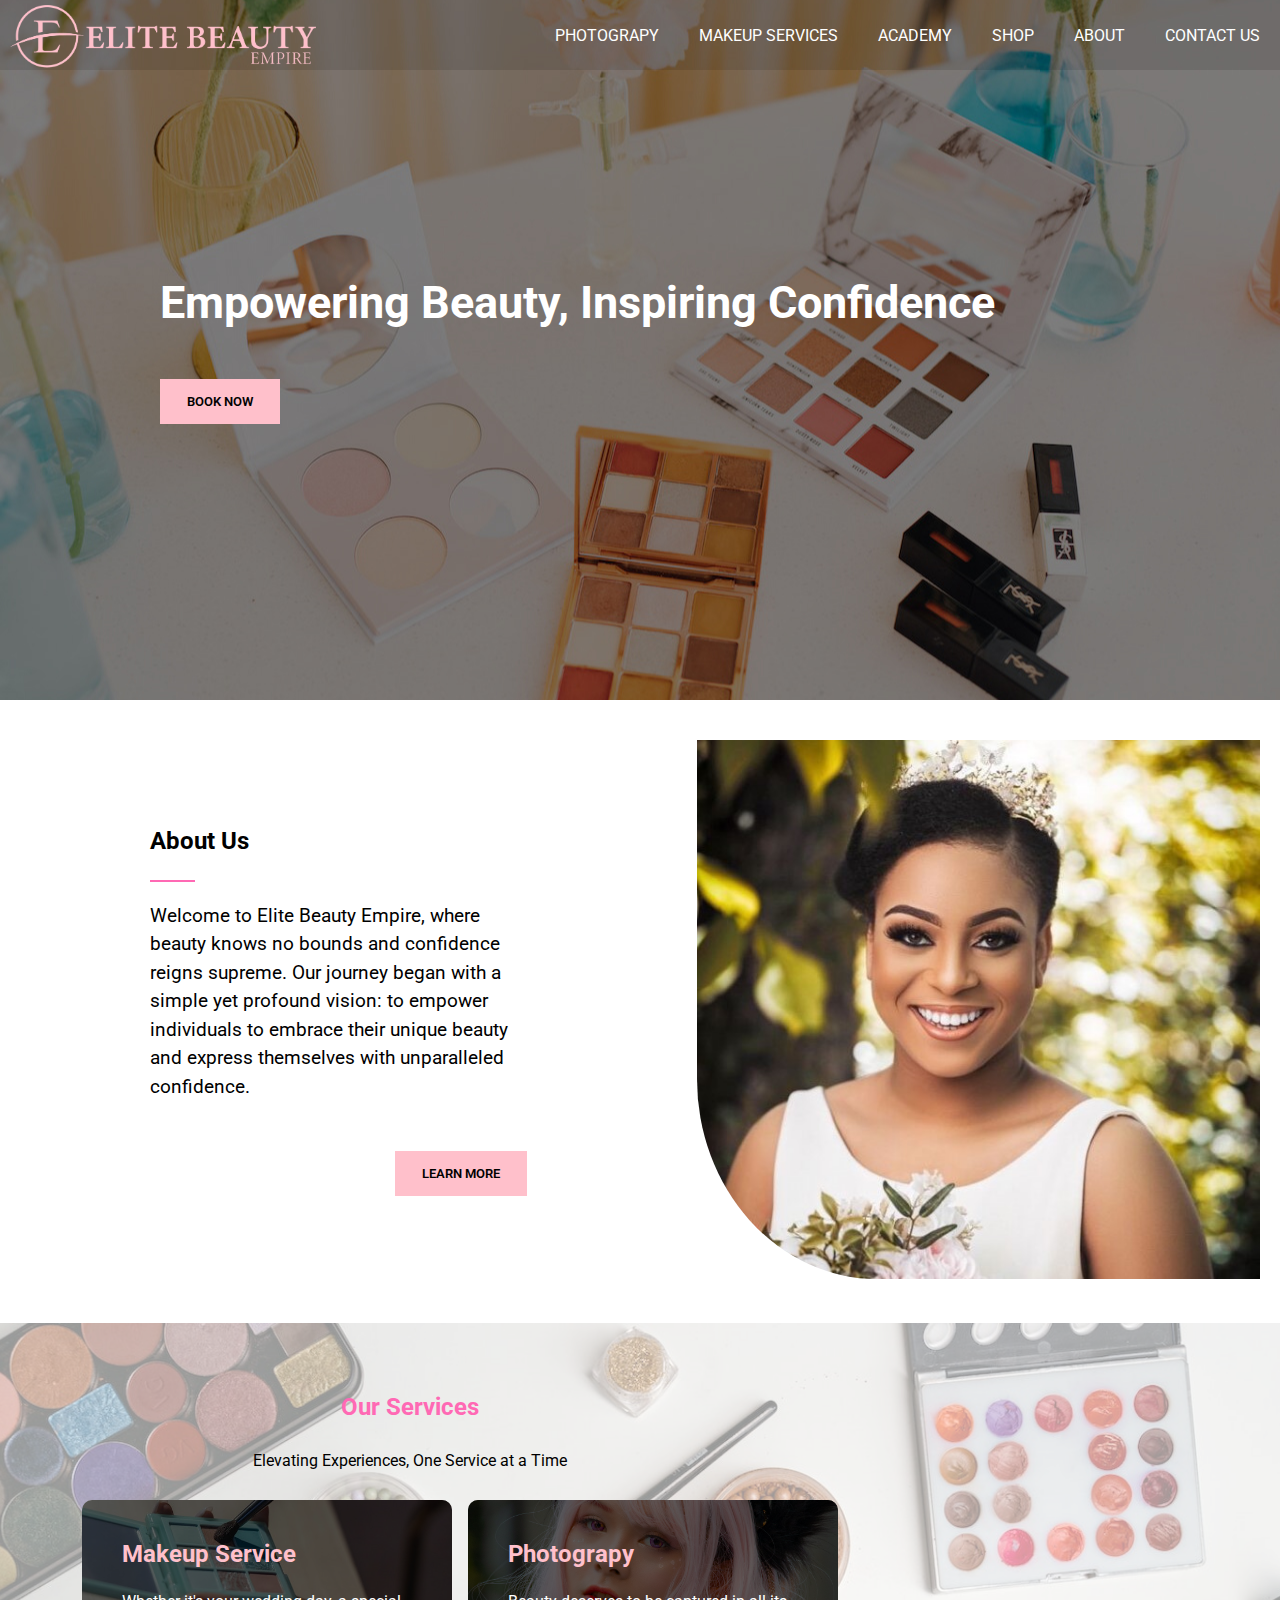
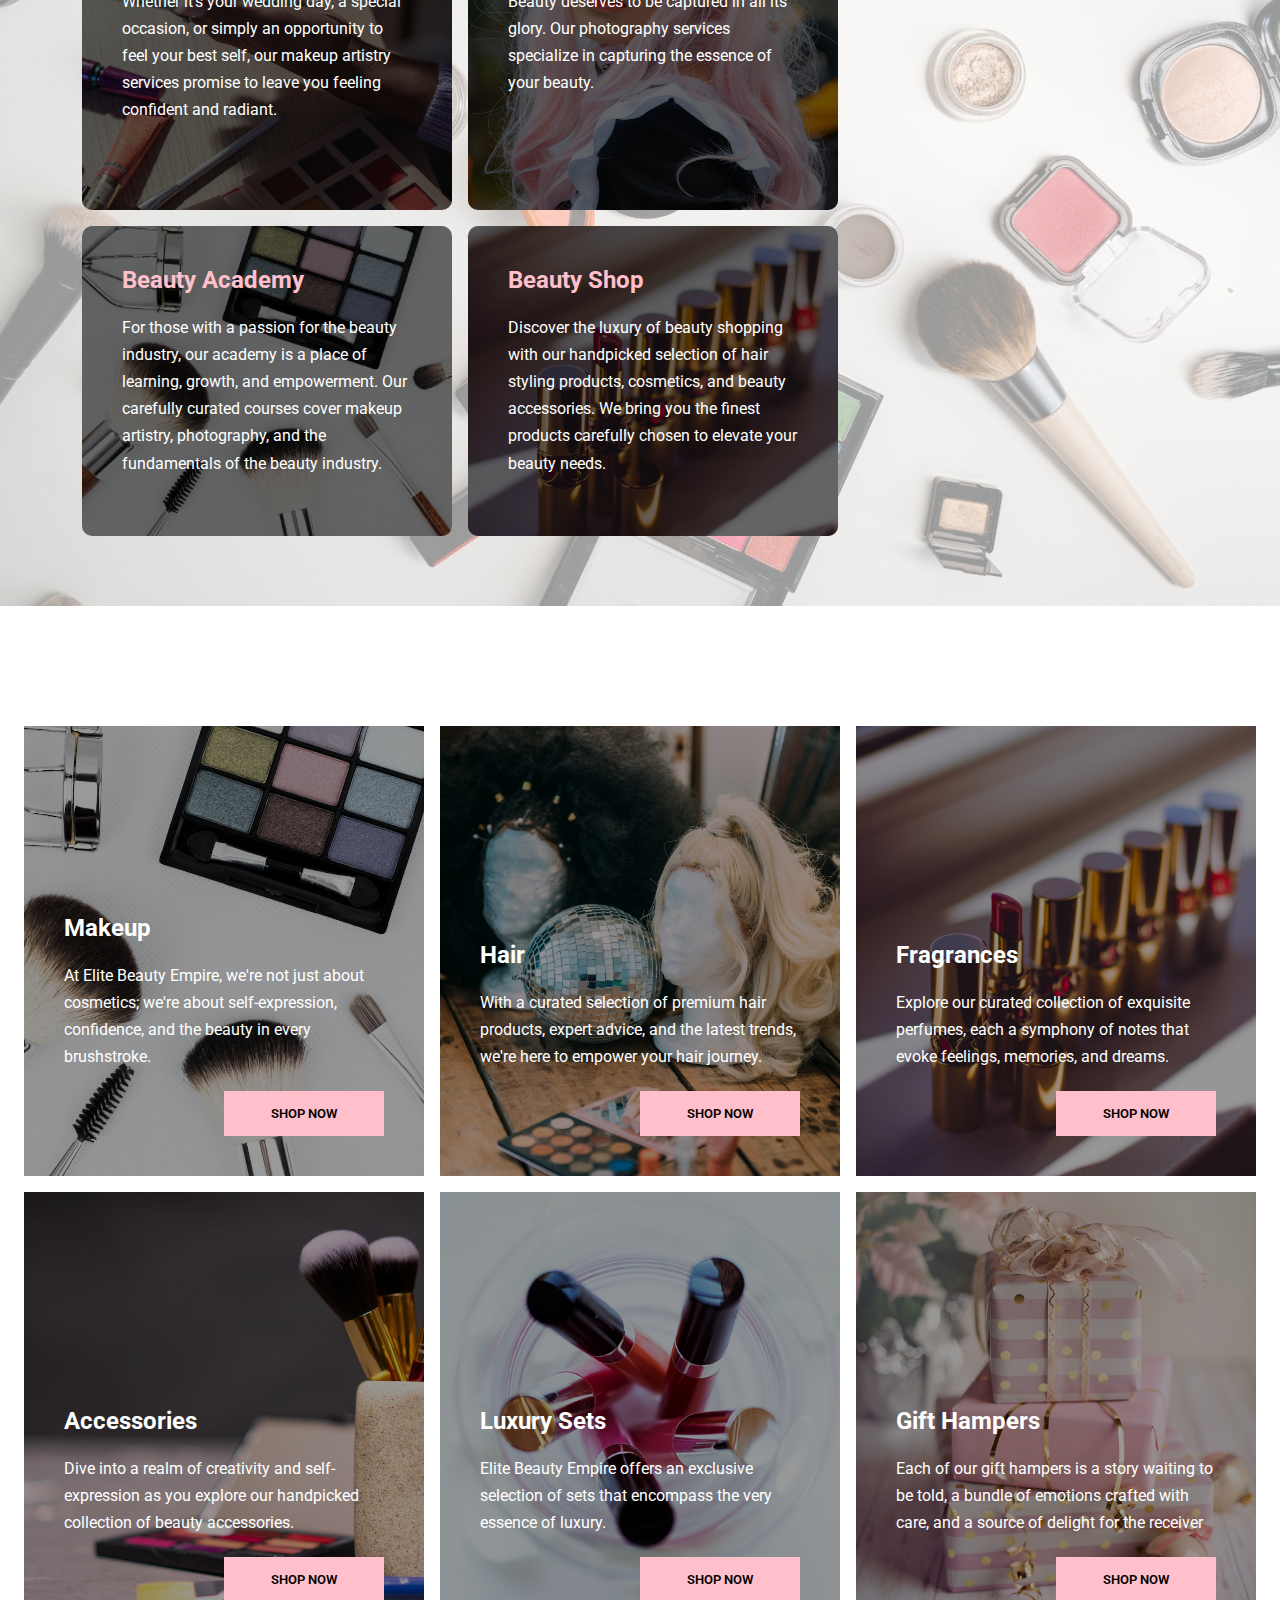
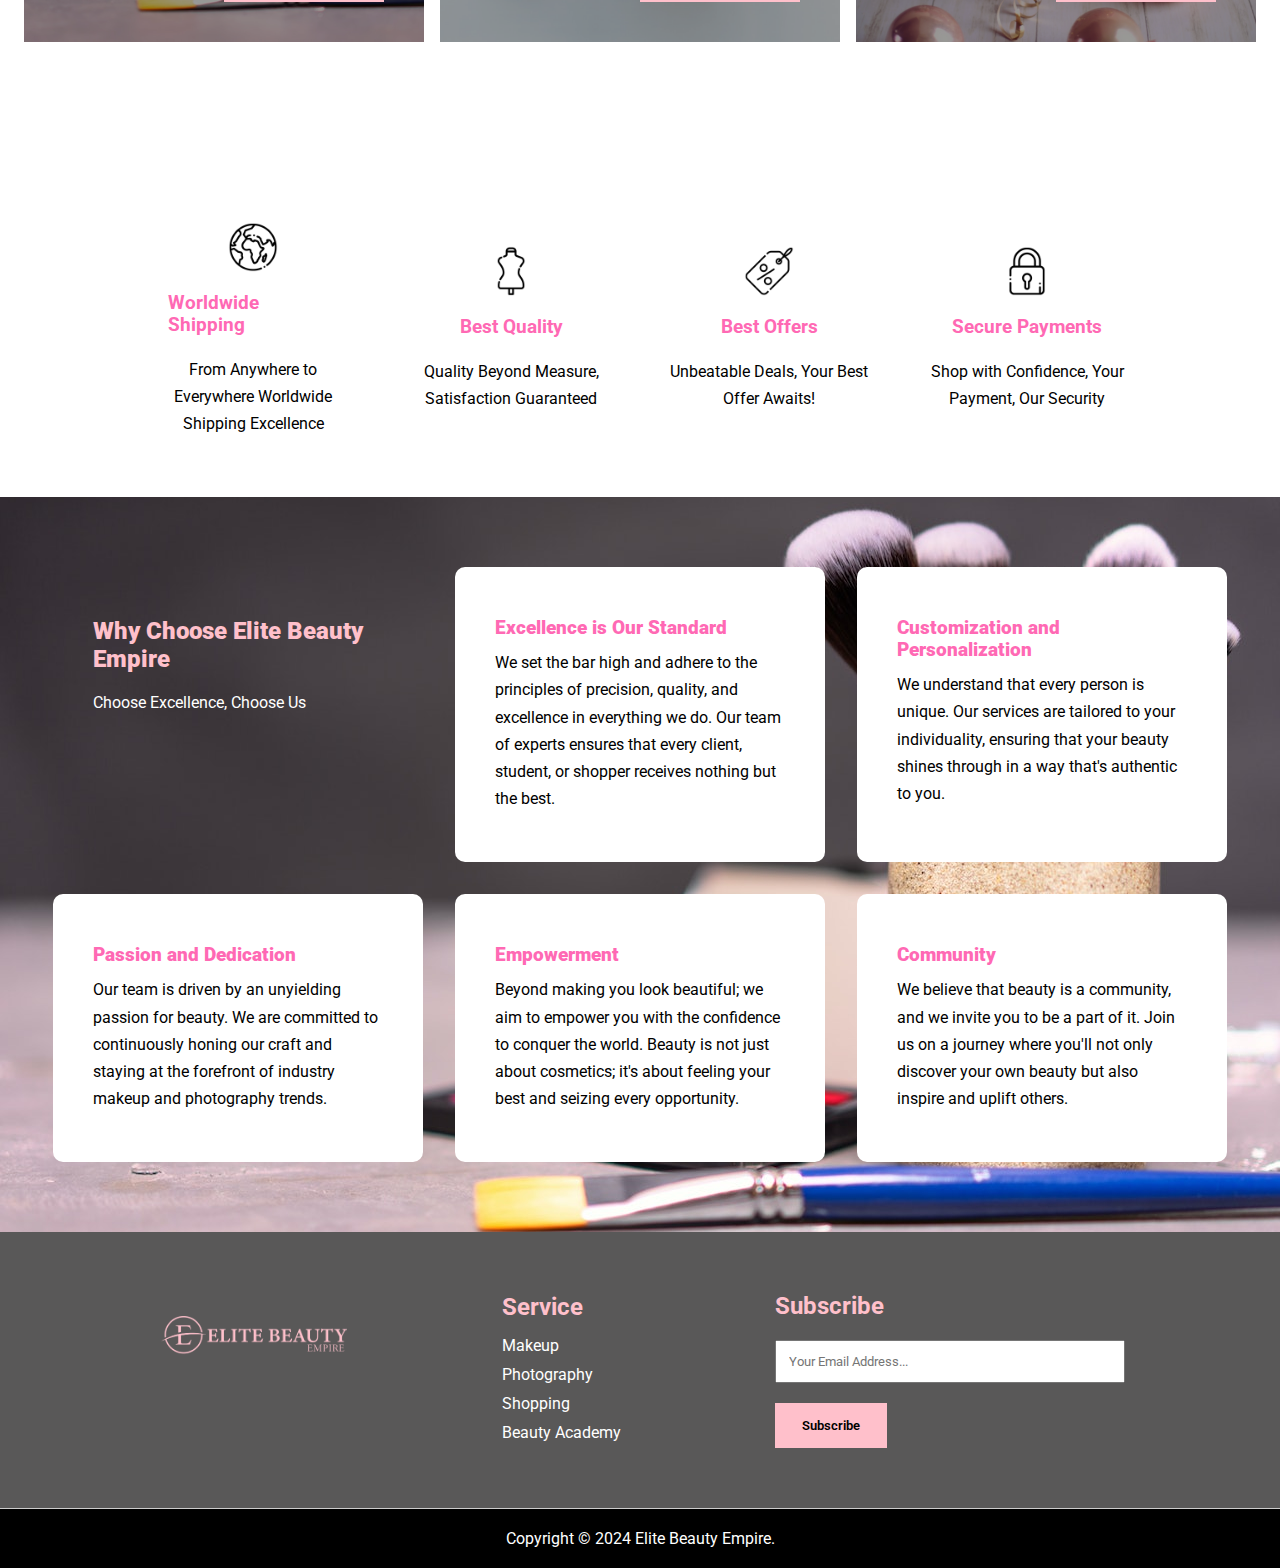
<file: Elite Beauty Project/index.html>
<!DOCTYPE html>
<html lang="en">
<head>
    <meta charset="UTF-8">
    <meta name="viewport" content="width=device-width, initial-scale=1.0">
    <title>Elite Beauty Empire</title>
    <link rel="stylesheet" href="./sytes/index.css">
    <link rel="stylesheet" href="./sytes/header.css">
    <link rel="stylesheet" href="./sytes/footer.css">
    <link rel="icon" href="./images/Elite Beauty site logo.jpg" type="image/jpg">
</head>
<body>
    <header>
        <nav class="navbar2">
            <ul class="sidebar">
                <li onclick="hideSidebar()"><a href="#home"><svg xmlns="http://www.w3.org/2000/svg" height="35" viewBox="0 -960 960 960" width="35"><path d="m256-200-56-56 224-224-224-224 56-56 224 224 224-224 56 56-224 224 224 224-56 56-224-224-224 224Z"/></svg></a></li>
                <li><a href="#">PHOTOGRAPY</a></li>
                <li><a href="#">MAKEUP SERVICES</a></li>
                <li><a href="#">ACADEMY</a></li>
                <li><a href="#">SHOP</a></li>
                <li><a href="#">ABOUT</a></li>
                <li><a href="#">CONTACT US</a></li>
            </ul>
        </nav>
        <nav class="navbar">
            <ul class="navmenu">
                <li><img class="logo" src="./images/Transparent.png" alt="logo" width="100%" height="100%"></li>
                <li class="hideonMoblie"><a href="#">PHOTOGRAPY</a></li>
                <li class="hideonMoblie"><a href="#">MAKEUP SERVICES</a></li>
                <li class="hideonMoblie"><a href="#">ACADEMY</a></li>
                <li class="hideonMoblie"><a href="#">SHOP</a></li>
                <li class="hideonMoblie"><a href="#">ABOUT</a></li>
                <li class="hideonMoblie"><a href="#">CONTACT US</a></li>
                <li onclick="showSidebar()" class="mobileMenu"><svg xmlns="http://www.w3.org/2000/svg" height="55" viewBox="0 -960 960 960" width="55"><path d="M120-240v-80h720v80H120Zm0-200v-80h720v80H120Zm0-200v-80h720v80H120Z"/></svg></li>
            </ul>
       </nav>
    </header>
    <section class="hero">
        <div class="hero-content">
            <h1>Empowering Beauty, Inspiring Confidence</h1>
            <button class="button">BOOK NOW</button>
        </div>
    </section>
    <div class="about">
        <div class="content">
            <h2>About Us</h2>
            <hr>
            <p>Welcome to Elite Beauty Empire, where beauty knows no bounds and confidence reigns supreme. Our journey began with a simple yet profound vision: to empower individuals to embrace their unique beauty and express themselves with unparalleled confidence. </p>
            <button class="button">LEARN MORE</button>
        </div>
        <div class="image">
            <img class="background" src="./images/wedding.jpeg">
        </div>
    </div>
    <section class="service">
        <h2 class="header">Our Services</h2>
        <p class="pra">Elevating Experiences, One Service at a Time</p>
        <div class="service-content">
            <div class="service-block one">
                <h2>Makeup Service</h2>
                <p>Whether it's your wedding day, a special occasion, or simply an opportunity to feel your best self, our makeup artistry services promise to leave you feeling confident and radiant.</p>
            </div>
            <div class="service-block two">
                <h2>Photograpy</h2>
                <p>Beauty deserves to be captured in all its glory. Our photography services specialize in capturing the essence of your beauty.</p>
            </div>
            <div class="service-block three">
                <h2>Beauty Academy</h2>
                <p>For those with a passion for the beauty industry, our academy is a place of learning, growth, and empowerment. Our carefully curated courses cover makeup artistry, photography, and the fundamentals of the beauty industry.</p>
            </div>
            <div class="service-block four">
                <h2>Beauty Shop</h2>
                <p>Discover the luxury of beauty shopping with our handpicked selection of hair styling products, cosmetics, and beauty accessories. We bring you the finest products carefully chosen to elevate your beauty needs.</p>
            </div>
        </div>
    </section>
    <div class="categories">
        <div class="products one">
            <h2>Makeup</h2>
            <p>At Elite Beauty Empire, we're not just about cosmetics; we're about self-expression, confidence, and the beauty in every brushstroke.</p>
            <button class="button">SHOP NOW</button>
        </div>
        <div class="products two">
            <h2>Hair</h2>
            <p>With a curated selection of premium hair products, expert advice, and the latest trends, we're here to empower your hair journey.</p>
            <button class="button">SHOP NOW</button>
        </div>
        <div class="products three">
            <h2>Fragrances</h2>
            <p>Explore our curated collection of exquisite perfumes, each a symphony of notes that evoke feelings, memories, and dreams.</p>
            <button class="button">SHOP NOW</button>
        </div>
        <div class="products four">
            <h2>Accessories</h2>
            <p>Dive into a realm of creativity and self-expression as you explore our handpicked collection of beauty accessories.</p>
            <button class="button">SHOP NOW</button>
        </div>
        <div class="products five">
            <h2>Luxury Sets</h2>
            <p>Elite Beauty Empire offers an exclusive selection of sets that encompass the very essence of luxury.</p>
            <button class="button">SHOP NOW</button>
        </div>
        <div class="products six">
            <h2>Gift Hampers</h2>
            <p>Each of our gift hampers is a story waiting to be told, a bundle of emotions crafted with care, and a source of delight for the receiver</p>
            <button class="button">SHOP NOW</button>
        </div>
    </div>
    <div class="offers">
        <div class="content_off">
            <img src="./images/globe-free-img.png" width="50px" height="50px">
            <h3>Worldwide Shipping</h3>
            <p>From Anywhere to Everywhere Worldwide Shipping Excellence</p>
        </div>
        <div class="content_off">
            <img src="./images/quality-free-img.png" width="50px" height="50px">
            <h3>Best Quality</h3>
            <p>Quality Beyond Measure, Satisfaction Guaranteed</p>
        </div>
        <div class="content_off">
            <img src="./images/tag-free-img.png" width="50px" height="50px">
            <h3>Best Offers</h3>
            <p>Unbeatable Deals, Your Best Offer Awaits!</p>
        </div>
        <div class="content_off">
            <img src="./images/lock-free-img.png" width="50px" height="50px">
            <h3>Secure Payments</h3>
            <p>Shop with Confidence, Your Payment, Our Security</p>
        </div>
    </div>
    <div class="why">
        <div class="why_content_diff">
            <h2><strong>Why Choose Elite Beauty Empire</strong></h2>
            <p>Choose Excellence, Choose Us</p>
        </div>
        <div class="why_content">
            <h3><strong>Excellence is Our Standard</strong></h3>
            <p>We set the bar high and adhere to the principles of precision, quality, and excellence in everything we do. Our team of experts ensures that every client, student, or shopper receives nothing but the best.</p>
        </div>
        <div class="why_content">
            <h3><strong>Customization and Personalization</strong></h3>
            <p>We understand that every person is unique. Our services are tailored to your individuality, ensuring that your beauty shines through in a way that's authentic to you.</p>
        </div>
        <div class="why_content">
            <h3><strong>Passion and Dedication</strong></h3>
            <p>Our team is driven by an unyielding passion for beauty. We are committed to continuously honing our craft and staying at the forefront of industry makeup and photography trends.</p>
        </div>
        <div class="why_content">
            <h3><strong>Empowerment</strong></h3>
            <p>Beyond making you look beautiful; we aim to empower you with the confidence to conquer the world. Beauty is not just about cosmetics; it's about feeling your best and seizing every opportunity.</p>
        </div>
        <div class="why_content">
            <h3><strong>Community</strong></h3>
            <p>We believe that beauty is a community, and we invite you to be a part of it. Join us on a journey where you'll not only discover your own beauty but also inspire and uplift others.</p>
        </div>
        
    </div>
    <footer>
        <div class="footer">
            <img class="footer_logo" src="./images/Transparent.png">
            <div class="footer_service">
                <h2>Service</h2>
                <ul>
                    <li><a href="#">Makeup</a></li>
                    <li><a href="#">Photography</a></li>
                    <li><a href="#">Shopping</a></li>
                    <li><a href="#">Beauty Academy</a></li>
                </ul>
            </div>
            <div class="sub">
                <h2>Subscribe</h2>
                <input class="email" type="text" placeholder="Your Email Address...">
                <br>
                <button type="submit" class="button btn">Subscribe</button>
            </div>
        </div>
        <div class="main_footer">
            <P>Copyright © 2024 Elite Beauty Empire.</P>
        </div>
    </footer>
    <script src="index.js"></script>
</body>
</html>
</file>
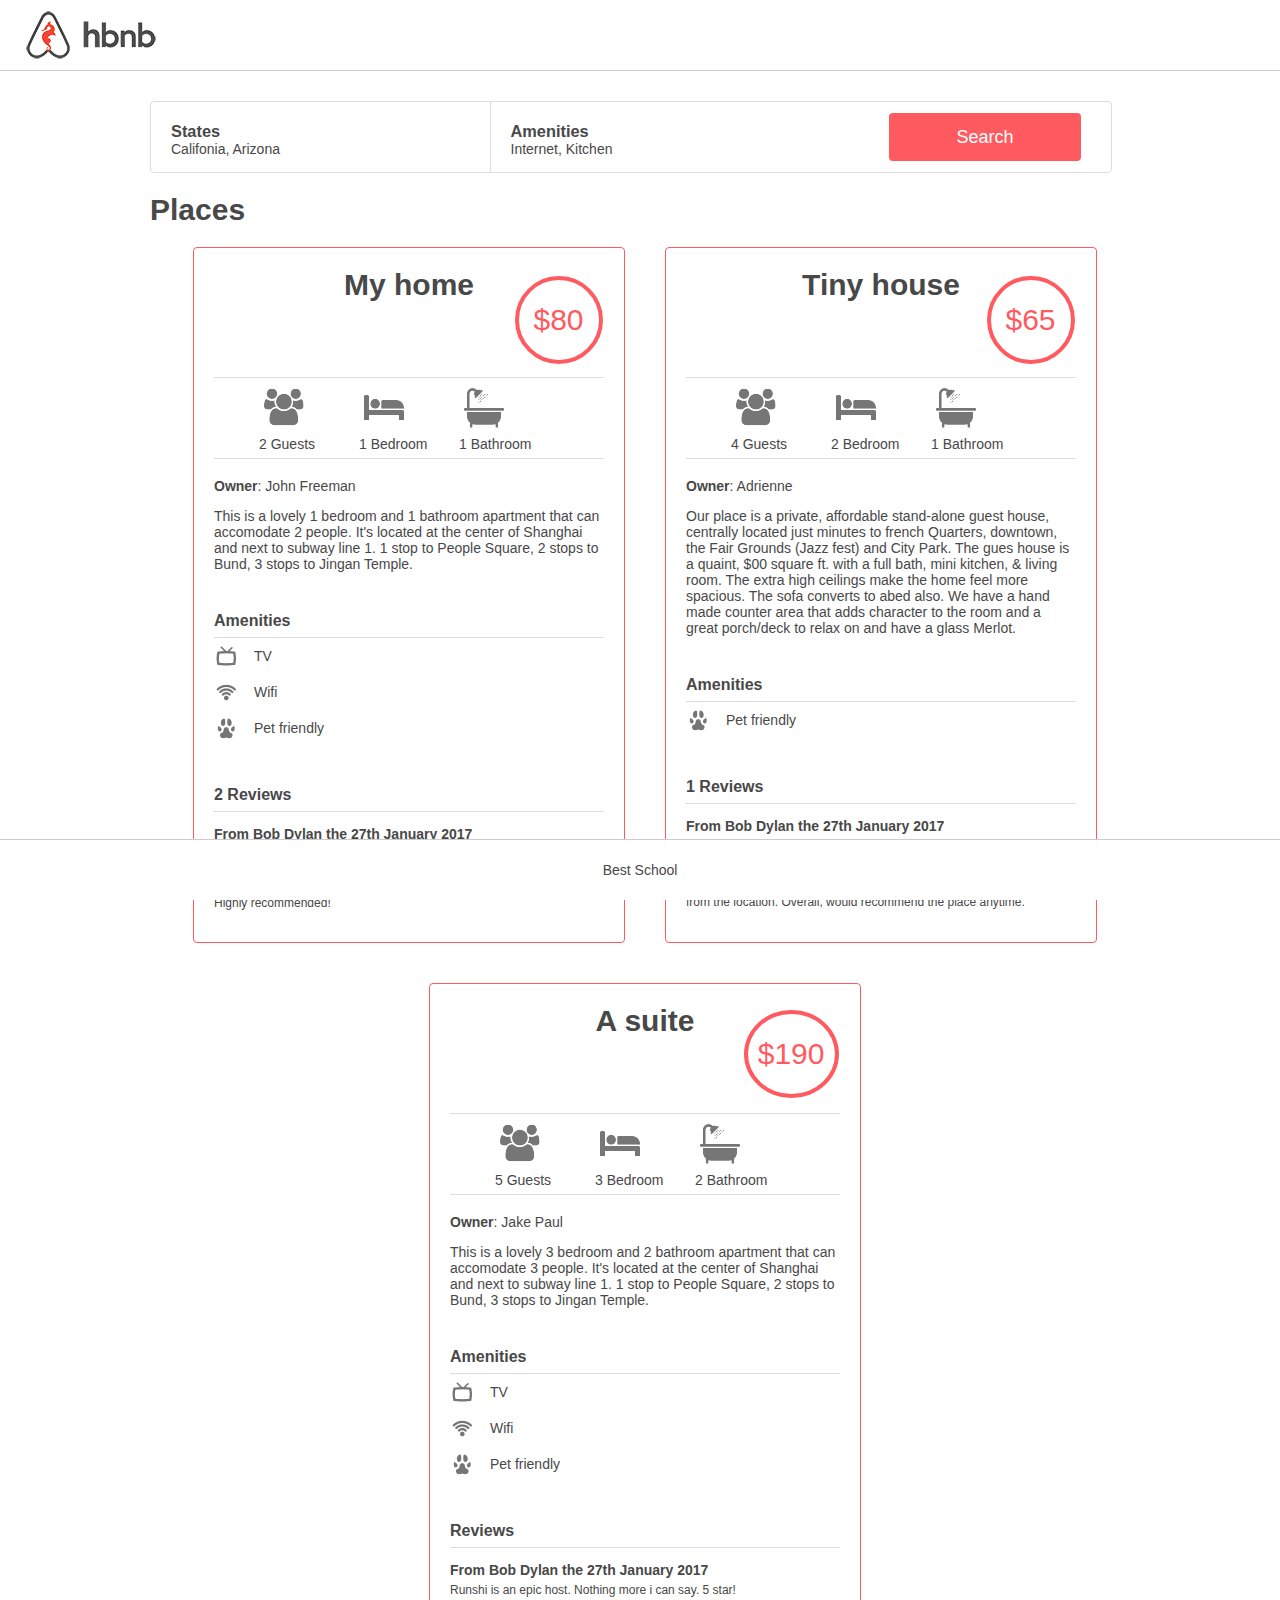
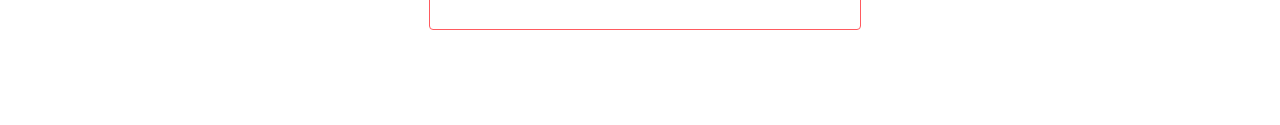
<file: Learning-HTML-CSS/Index.html>
<!DOCTYPE html>
<html lang="en">
    <head>
        <meta charset="UTF-8">
        <meta name="viewport" content="width=device-width, initial-scale=1.0">
        <title>Airbnb Clone</title>
        <link rel="stylesheet" href="styles/common.css">
        <link rel="stylesheet" href="styles/hearder.css">
        <link rel="stylesheet" href="styles/footer.css">
        <link rel="stylesheet" href="styles/filters.css">
        <link rel="stylesheet" href="styles/places.css">
        <link rel="icon" href="images/icon.png" type="image/png">
    </head>
    <body>
        <header>
        </header>
        <div class="container">
            <section class="filters">
                <div class="locations">
                    <h3>States</h3>
                    <h4>Califonia, Arizona</h4>
                    <ul class="popover">
                        <li>
                            <ul>
                                <li><h2>Arizona:</h2></li>
                                <li>Page</li>
                                <li>page2</li>
                            </ul>
                        </li>
                        <li>
                            <ul>
                                <li><h2>Califonia:</h2></li>
                                <li>San Francisco</li>
                                <li>Los Altas</li>
                            </ul>
                        </li>
                    </ul>
                </div>
                <div class="amenities">
                    <h3>Amenities</h3>
                    <h4>Internet, Kitchen</h4>
                    <ul class="popover">
                        <li>Internet</li>
                        <li>Tv</li>
                        <li>Kitchen</li>
                        <li>Utensils</li>
                    </ul>
                </div>
                <button>Search</button>
            </section>
            <section class="places">
                <h1>Places</h1>
                <article>
                    <h2>My home</h2>
                    <div class="price_by_night">$80</div>
                    <div class="information">
                        <div class="max_guest">
                            <p>2 Guests</p>
                        </div>
                        <div class="number_rooms">
                            <p>1 Bedroom</p>
                        </div>
                        <div class="number_bathrooms">
                            <p>1 Bathroom</p>
                        </div>
                    </div>
                    <div class="user">
                        <p><strong>Owner</strong>: John Freeman</p>
                    </div>
                    <div class="description">
                        <p>This is a lovely 1 bedroom and 1 bathroom apartment
                             that can accomodate 2 people. It's located at the
                             center of Shanghai and next to subway line 1.
                             1 stop to People Square, 2 stops to Bund, 3 stops
                             to Jingan Temple.</p>
                    </div>
                    <div class="amenities">
                        <h2>Amenities</h2>
                        <ul>
                            <li class="tv">TV</li>
                            <li class="wifi">Wifi</li>
                            <li class="pet">Pet friendly</li>
                        </ul>
                    </div>
                    <div class="reviews">
                        <h2>2 Reviews</h2>
                        <ul>
                            <li>
                                <h3>From Bob Dylan the 27th January 2017</h3>
                                <p>Runshi is an epic host. Nothing more i can say. 5 star!</p>
                            </li>
                            <li>
                                <h3>From Connor the 4th January 2017</h3>
                                <p>Highly recommended!</p>
                            </li>
                        </ul>
                    </div>
                </article>
                <article>
                    <h2>Tiny house</h2>
                    <div class="price_by_night">$65</div>
                    <div class="information">
                        <div class="max_guest">
                            <p>4 Guests</p>
                        </div>
                        <div class="number_rooms">
                            <p>2 Bedroom</p>
                        </div>
                        <div class="number_bathrooms">
                            <p>1 Bathroom</p>
                        </div>
                    </div>
                    <div class="user">
                        <p><strong>Owner</strong>: Adrienne</p>
                    </div>
                    <div class="description">
                        <p>Our place is a private, affordable 
                         stand-alone guest house, centrally located
                         just minutes to french Quarters, downtown,
                         the Fair Grounds (Jazz fest) and City Park.
                         The gues house is a quaint, $00 square ft. with
                         a full bath, mini kitchen, & living room. The extra
                         high ceilings make the home feel more spacious. The
                         sofa converts to abed also. We have a hand made
                         counter area that adds character to the room and a
                         great porch/deck to relax on and have a glass Merlot.</p>
                    </div>
                    <div class="amenities">
                        <h2>Amenities</h2>
                        <ul>
                            <li class="pet">Pet friendly</li>
                        </ul>
                    </div>
                    <div class="reviews">
                        <h2>1 Reviews</h2>
                        <ul>
                            <li>
                                <h3>From Bob Dylan the 27th January 2017</h3>
                                <p>Fantastic place. It was cclean, Adrienne was great
                                 (even though we did not meet in person) and everything
                                 went super smooth. Location is also great, if you like
                                 running and something a bit more quiet. I would suggest
                                 a car or take into consideration that you might havee to
                                 Uber into the city from the location. Overall, would recommend
                                 the place anytime.</p>
                            </li>
                        </ul>
                    </div>
                </article>
                <article>
                    <h2>A suite</h2>
                    <div class="price_by_night">$190</div>
                    <div class="information">
                        <div class="max_guest">
                            <p>5 Guests</p>
                        </div>
                        <div class="number_rooms">
                            <p>3 Bedroom</p>
                        </div>
                        <div class="number_bathrooms">
                            <p>2 Bathroom</p>
                        </div>
                    </div>
                    <div class="user">
                        <p><strong>Owner</strong>: Jake Paul</p>
                    </div>
                    <div class="description">
                        <p>This is a lovely 3 bedroom and 2 bathroom apartment
                             that can accomodate 3 people. It's located at the
                             center of Shanghai and next to subway line 1.
                             1 stop to People Square, 2 stops to Bund, 3 stops
                             to Jingan Temple.</p>
                    </div>
                    <div class="amenities">
                        <h2>Amenities</h2>
                        <ul>
                            <li class="tv">TV</li>
                            <li class="wifi">Wifi</li>
                            <li class="pet">Pet friendly</li>
                        </ul>
                    </div>
                    <div class="reviews">
                        <h2>Reviews</h2>
                        <ul>
                            <li>
                                <h3>From Bob Dylan the 27th January 2017</h3>
                                <p>Runshi is an epic host. Nothing more i can say. 5 star!</p>
                            </li>
                        </ul>
                    </div>
                </article>
            </section>
        </div>
        <footer>
            <p>Best School</p>
        </footer>
    </body>
</html>
</file>
<file: Elite Beauty Project/sytes/index.css>
@import url('https://fonts.googleapis.com/css2?family=Roboto:wght@100;300;400;500;700;900&display=swap');

* {
    padding: 0;
    margin: 0;
    box-sizing: border-box;
    font-family: 'Roboto';
    
}


.hero {
    background-image: url(../images/pexels-zhugewala-2113855.jpg);
    background-position: center;
    height: 700px;
    background-repeat: no-repeat;
    background-size: cover;
    display: flex;
    align-items: center;
    /* position: relative; */
}

/* .hero::before {
    position: absolute;
    content: "";
    top: 0;
    width: 100%;
    height: 100%;
    background: rgba(0,0,0,0.6);
} */

.hero-content {
    padding-left: 160px;
    /* position: relative; */
}

.hero-content h1 {
    color: white;
    font-size: 45px;
}

.button {
    background-color: #FFC0CB;
    color: black;
    padding: 15px 27px;
    font-weight: 600;
    margin-top: 50px;
    border: 0;
    cursor: pointer;
    transition: all 0.3s ease 0s;
}

.button:hover {
    background-color: #FF69B4;
    color: white;
    transition: all 0.3s ease 0s;
}

/* About us Styling */

.about {
    display: flex;
    justify-content: space-between;
    align-items: center;
    position: relative;
    padding-top: 40px;
    padding-bottom: 40px;
}

.content {
    padding: 10px 150px;
    width: 700px;
}

.content h2 {
    color: black;
    padding-bottom: 25px;
}

.image .background {
    max-width: 100%;
    height: auto;
    border-radius: 20px 20px 20px 200px;
    padding: 0 20px;
}

.content hr {
    color: #FF69B4;
    background-color: #FF69B4;
    height: 2px;
    border: none;
    width: 12%;
}

.content p {
    padding-top: 20px;
    font-size: 19px;
    line-height: 1.5;
}

.content .button {
    float: right;
}

/* Services Styling */

.service {
    position: relative;
    background-image: url(../images/pexels-mart-production-7290089.jpg);
    background-repeat: no-repeat;
    background-position: center;
    background-size: cover;
    padding: 70px 40px;
    display: flex;
    flex-direction: column;
    justify-content: center;
    align-items: center;
    padding-right: 200px;
}

.service::before {
    position: absolute;
    content: "";
    top: 0;
    left: 0;
    width: 100%;
    height: 100%;
    background: rgba(255, 255, 255, 0.6);
}

.service .header {
    color: #FF69B4;
    font-weight: 700;
    padding-right: 300px;
    padding-bottom: 30px;
    position: relative;
}

.service .pra {
    padding-right: 300px;
    padding-bottom: 30px;
    position: relative;
}

.service-content {
    display: flex;
    justify-content: center;
    align-items: center;
    flex-wrap: wrap;
    /* width: 570px; */
    gap: 1em;
    margin-right: 200px;
}

.service-block {
    width: 370px;
    padding: 40px;
    height: 310px;
    border-radius: 10px;
    position: relative;
    
}

.service-content .one {
    background-image: url(../images/pexels-george-milton-6954212.jpg);
    background-repeat: no-repeat;
    background-position: center;
    background-size: cover;
}

.service-content .two {
    background-image: url(../images/pexels-natsuminh-夏明-6657440.jpg);
    background-repeat: no-repeat;
    background-position: center;
    background-size: cover;
}

.service-content .three {
    background-image: url(../images/pexels-alex-kinkate-208052.jpg);
    background-repeat: no-repeat;
    background-position: center;
    background-size: cover;
}

.service-content .four {
    background-image: url(../images/pexels-valeria-boltneva-90297.jpg);
    background-repeat: no-repeat;
    background-position: center;
    background-size: cover;
}

.service-block::before {
    position: absolute;
    content: "";
    top: 0;
    left: 0;
    width: 100%;
    height: 100%;
    background: rgba(0,0,0,0.6);
    border-radius: 10px;
    
}

.service-block h2 {
    color: #FFC0CB;
    font-weight: 700;
    position: relative;
}

.service-block p {
    padding-top: 20px;
    font-size: 16px;
    color: white;
    position: relative;
    line-height: 1.7;
}

/* Styling Product Category Section */

.categories {
    display: flex;
    justify-content: center;
    align-items: center;
    flex-wrap: wrap;
    gap: 1em;
    padding: 120px 0;
    position: relative;
    
    
}

.products {
    width: 400px;
    height: 450px;
    padding: 40px;
    display: flex;
    flex-direction: column;
    justify-content: flex-end;
    position: relative;
}

.products .button {
    margin-left: auto;
    width: 50%;
    position: relative;
    margin-top: 20px;
}

.products h2 {
    color: white;
    position: relative;
}

.products p {
    padding-top: 20px;
    font-size: 16px;
    color: white;
    position: relative;
    line-height: 1.7;
}

.categories .one {
    background-image: url(../images/pexels-alex-kinkate-208052.jpg);
    background-repeat: no-repeat;
    background-position: center;
    background-size: cover;
}

.categories .two {
    background-image: url(../images/pexels-greta-hoffman-7675001.jpg);
    background-repeat: no-repeat;
    background-position: center;
    background-size: cover;
}

.categories .three {
    background-image: url(../images/pexels-valeria-boltneva-90297.jpg);
    background-repeat: no-repeat;
    background-position: center;
    background-size: cover;
}

.categories .four {
    background-image: url(../images/pexels-oleksandr-p-3800060.jpg);
    background-repeat: no-repeat;
    background-position: center;
    background-size: cover;
}

.categories .five {
    background-image: url(../images/pexels-pixabay-301367.jpg);
    background-repeat: no-repeat;
    background-position: center;
    background-size: cover;
}

.categories .six {
    background-image: url(../images/pexels-jill-wellington-3309878.jpg);
    background-repeat: no-repeat;
    background-position: center;
    background-size: cover;
}

.products::before {
    position: absolute;
    content: "";
    top: 0;
    left: 0;
    width: 100%;
    height: 100%;
    background: rgba(0, 0, 0, 0.4);
}

/* Shipping Areaa */

.offers {
    display: flex;
    justify-content: center;
    align-items: center;
    padding: 60px 40px;
    flex-wrap: wrap;
    gap: 3em;
}

.content_off {
    width: 210px;
    display: flex;
    justify-content: center;
    flex-direction: column;
    align-items: center;
}

.content_off h3 {
    padding: 20px;
    color: #FF69B4;

}

.content_off p {
    text-align: center;
    line-height: 1.7;
}

/* Why Choose Us */

.why {
    display: flex;
    justify-content: center;
    align-content: center;
    flex-wrap: wrap;
    gap: 2em;
    padding: 70px 40px;
    background-image: url(../images/pexels-oleksandr-p-3800060.jpg);
    background-repeat: no-repeat;
    background-position: center;
    background-size: cover;
}

.why_content {
    width: 370px;
    background-color: white;
    border-radius: 10px;
    padding: 50px 40px;
}

.why_content h3 {
    color: #FF69B4;
    padding-bottom: 10px;
}

.why_content_diff {
    width: 370px;
    border-radius: 10px;
    padding: 50px 40px;
}

.why_content_diff h2 {
    color: #FFC0CB;
}

.why_content_diff p {
    padding-top: 20px;
    color: white;
}

.why_content p {
    line-height: 1.7;
    color: black;
}

@media screen and (max-width: 800px) {
    .hero {
        height: 600px;
        justify-content: center;
        align-items: center;
    }

    .hero-content {
        padding: 0;
        display: flex;
        flex-direction: column;
        justify-content: center;
        align-items: center;
    }

    .hero-content h1 {
        font-size: 30px;
        padding: 0 100px;
        text-align: center;
    }

    .background {
        padding: 0;
    }
    .about {
        flex-direction: column;

    }

    .content {
        padding-bottom: 20px;
    }

    .service {
        padding: 70px 0;
        margin: 0;

    }

    .service .header {
        padding: 0;
    }

    .service .pra {
        padding: 10px 0;
    }

    .service-content {
        padding: 0;
        margin: 0;
        width: 70%;
    }     
}
</file>
<file: Elite Beauty Project/sytes/header.css>
.navbar {
    background-color: rgba(0, 0, 0, 0.1);
    position: absolute;
    width: 100%;
    
}

.navmenu {
    width: 100%;
    list-style: none;
    display: flex;
    justify-content: flex-end;
    align-items: center;
}

.navmenu li {
    height: 70px;
}

.navmenu a {
    height: 100%;
    padding: 0 20px;
    text-decoration: none;
    display: flex;
    align-items: center;
    color: white;
    transition: transform 0.3s ease-in-out;
}

.navmenu svg {
    padding-top: 10px;
    /* display: flex;
    align-items: center; */
}

.navmenu a:hover {
    color: #FF69B4;
    transform: scale(1.1);
}

.navmenu li:first-child {
    margin-right: auto;
    padding-top: 5px;
    cursor: pointer;
}

.mobileMenu {
    fill: white;
    cursor: pointer;
    display: none;
}

.navbar2 {
    background-color: white;
}

.sidebar {
    position: fixed;
    top: 0;
    right: 0;
    height: 100vh;
    width: 250px;
    z-index: 999;
    background-color: rgba(255, 255, 255, 0.421);
    backdrop-filter: blur(10px);
    box-shadow: -10px 0 10px rgba(0, 0, 0, 0.1);
    list-style: none;
    display: none;
    flex-direction: column;
    justify-content: flex-start;
    justify-content: flex-start;
    /* align-items: center; */
}

.sidebar li {
    height: 70px;
    width: 100%;
}

.sidebar a {
    height: 100%;
    padding: 0 20px;
    text-decoration: none;
    display: flex;
    align-items: center;
    color: black;
    transition: transform 0.3s ease-in-out;
    width: 100%;
}

.sidebar a:hover {
    color: #FF69B4;
    transform: scale(1.1);
}

.sidebar li:first-child {
    margin-right: auto;
    padding-top: 5px;
    cursor: pointer;
}

@media screen and (max-width: 900px){
    .hideonMoblie {
        display: none;
    }

    .logo {
        width: 80%;
        height: 80%;
        padding-top: 5px;
    }

    .mobileMenu {
        display: block;
    }
}

@media screen and (max-width: 500px){
    .sidebar {
        width: 80%;
    }
}
</file>
<file: Elite Beauty Project/sytes/footer.css>
/* Styling Footer */

.footer {
    display: flex;
    justify-content: space-evenly;
    align-items: center;
    padding: 60px 0;
    background-color: rgb(89, 88, 88);
}

.footer_service {
    position: relative;
}

.footer_service h2 {
    padding-bottom: 10px;
    color: #FFC0CB;

}

.footer_service li {
    list-style: none;
    padding: 5px 0;
}

.footer_service li a {
    text-decoration: none;
    color: white;
}

.footer_service li a:hover {
    transform: scale(1.2);
    color: #FF69B4;
}

.footer_logo {
    height: 100%;
    width: 15%;
    margin-bottom: 70px;
}

.email {
    padding: 12px;
    width: 350px;
}

.btn {
    margin-top: 20px;
}

.sub h2 {
    color: #FFC0CB;
    margin-bottom: 20px;
}

.main_footer {
    width: 100%;
    background-color: black;
    height: 60px;
    border-top: 1px solid #CCCCCC;
    display: flex;
    justify-content: center;
    align-items: center;
}

.main_footer p {
    color: white;
}

@media screen and (max-width: 800px) {
    .footer {
        flex-wrap: wrap;
    }

    .footer_logo {
        width: 45%;
    }
}
</file>
<file: Learning-HTML-CSS/styles/common.css>
body {
    margin: 0;
    padding: 0;
    color: #484848;
    font-size: 14px;
    font-family: Circular,"Helvetica Neue",Helvetica,Arial,sans-serif;
    margin-bottom: 75px;
}

.container {
    max-width: 1000px;
    margin: 30px auto;
}
</file>
<file: Learning-HTML-CSS/styles/hearder.css>
header {
    background-color: white;
    height: 70px;
    width: 100%;
    border-bottom: 1px solid #CCCCCC;
    background-image: url("../images/logo.png");
    background-repeat: no-repeat;
    background-position: 20px;
}
</file>
<file: Learning-HTML-CSS/styles/footer.css>
footer {
    background-color: white;
    height: 60px;
    width: 100%;
    position: fixed;
    bottom: 0;
    border-top: 1px solid #CCCCCC;
    justify-content: center;
    align-items: center;
    display: flex;
}
</file>
<file: Learning-HTML-CSS/styles/filters.css>
.filters {
    background-color: white;
    height: 70px;
    width: 96%;
    border: 1px solid #DDDDDD;
    border-radius: 4px;
    display: flex;
    justify-content: space-between;
    align-items: center;
    margin-left: 10px;
}

.filters button {
    font-size: 18px;
    background-color: #FF5A5F;
    color: #FFFFFF;
    height: 48px;
    width: 20%;
    border: none;
    border-radius: 4px;
    margin: 0 30px 0 60px;
    cursor: pointer;
}

.filters button:hover {
    opacity: 0.9;
}

.filters .locations,
.filters .amenities {
    height: 100%;
    width: 25%;
    box-sizing: border-box;
    padding: 20px;
    flex: 1;
    
}

.locations {
    border-right: 1px solid #DDDDDD;
}

.filters .locations h3,
.filters .amenities h3 {
    font-weight: 600;
    margin: 0;
}

.filters .locations h4,
.filters .amenities h4 {
    font-weight: 400;
    font-size: 14px;
    margin: 0;
}

.popover {
    display: none;
    position: relative;
    width: 100%;
    background-color: #FAFAFA;
    border: 1px solid #DDDDDD;
    border-radius: 4px;
    list-style: none;
    left: -20px;
    z-index: 1;
   
}

.filters .locations,
.filters .amenities {
  cursor: pointer;
}
.filters .amenities .popover {   
    padding: 25px;
}


.locations .popover {
    padding-top: 0;
    padding-left: 20px;
    padding-right: 20px;
    padding-bottom: 25px;
}

.locations:hover .popover,
.filters .amenities:hover .popover {
    display: block;
}

.filters .locations h2,
.filters .amenities h2 {
    font-size: 16px;
    margin-left: -25px;
    margin-bottom: 0;
    margin-top: 25px;
}

ul {
    list-style: none;
}

@media screen and (max-width: 600px) {
    .filters {
      flex-wrap: wrap;
    }
  
    .filters button {
      width: 100%;
      margin: 10px 0;
      
    }

    .filters .amenities .popover {
        width: 95%;
    }
}
</file>
<file: Learning-HTML-CSS/styles/places.css>
.places {
    display: flex;
    justify-content: center;
    flex-wrap: wrap;
    margin-left: 10px;
}
.places article {
    width: 390px;
    padding: 20px;
    margin: 20px;
    border: 1px solid #FF5A5F;
    border-radius: 4px;
    position: relative;
    
}

.places h1 {
    font-size: 30px;
    flex: 0 0 100%;
    margin-bottom: 0;
}

.places article h2 {
    font-size: 30px;
    text-align: center;
    margin-top: 0;
    margin-bottom: 0;
}

.price_by_night {
    color: #FF5A5F;
    border: 4px solid #FF5A5F;
    border-radius: 50%;
    min-width: 60px;
    height: 60px;
    font-size: 30px;
    display: flex;
    position: absolute;
    top: 4%;
    right: 5%;
    padding: 10px;
    justify-content: center;
    align-items: center;
}

.information {
    margin-top: 75px;
    height: 80px;
    border-top: 1px solid #DDDDDD;
    border-bottom: 1px solid#DDDDDD;
    display: flex;
    justify-content: center;
}

.max_guest::before {
    content: url("../images/icon_group.png");
    display: block;
  }
  
.number_rooms::before {
    content: url("../images/icon_bed.png");
    display: block;
  }
  
.number_bathrooms::before {
    content: url("../images/icon_bath.png");
    display: block;
  }

.max_guest,
.number_rooms,
.number_bathrooms {
  width: 100px;
  padding: 5px 0;
}

.max_guest p,
.number_rooms p,
.number_bathrooms P {
  margin: 0;
}

.user {
    padding-top: 5px;
}

.tv {
    background-image: url("../images/icon_tv.png");
    background-repeat: no-repeat;
}

.wifi {
    background-image: url("../images/icon_wifi.png");
    background-repeat: no-repeat;
}

.pet {
    background-image: url("../images/icon_pets.png");
    background-repeat: no-repeat;
}

.places .amenities,
.places .reviews {
    margin-top: 40px;
}

.places .amenities h2,
.places .reviews h2 {
  font-size: 16px;
  border-bottom: 1px solid #dddddd;
  padding-bottom: 7px;
  text-align: left;
}

.places ul {
    list-style: none;
    padding: 0;
    margin: 0;
}

.places .amenities ul li {
    padding: 10px 0 10px 40px;
    background-position: left center;
    background-size: 25px;
}
  
.places .reviews h3 {
    font-size: 14px;
    margin-bottom: 5px;
}
  
.places .reviews p {
    font-size: 12px;
    margin-top: 0;
}
  
@media screen and (max-width: 600px) {
    .places {
        margin-top: 50px;
    }
}
</file>
